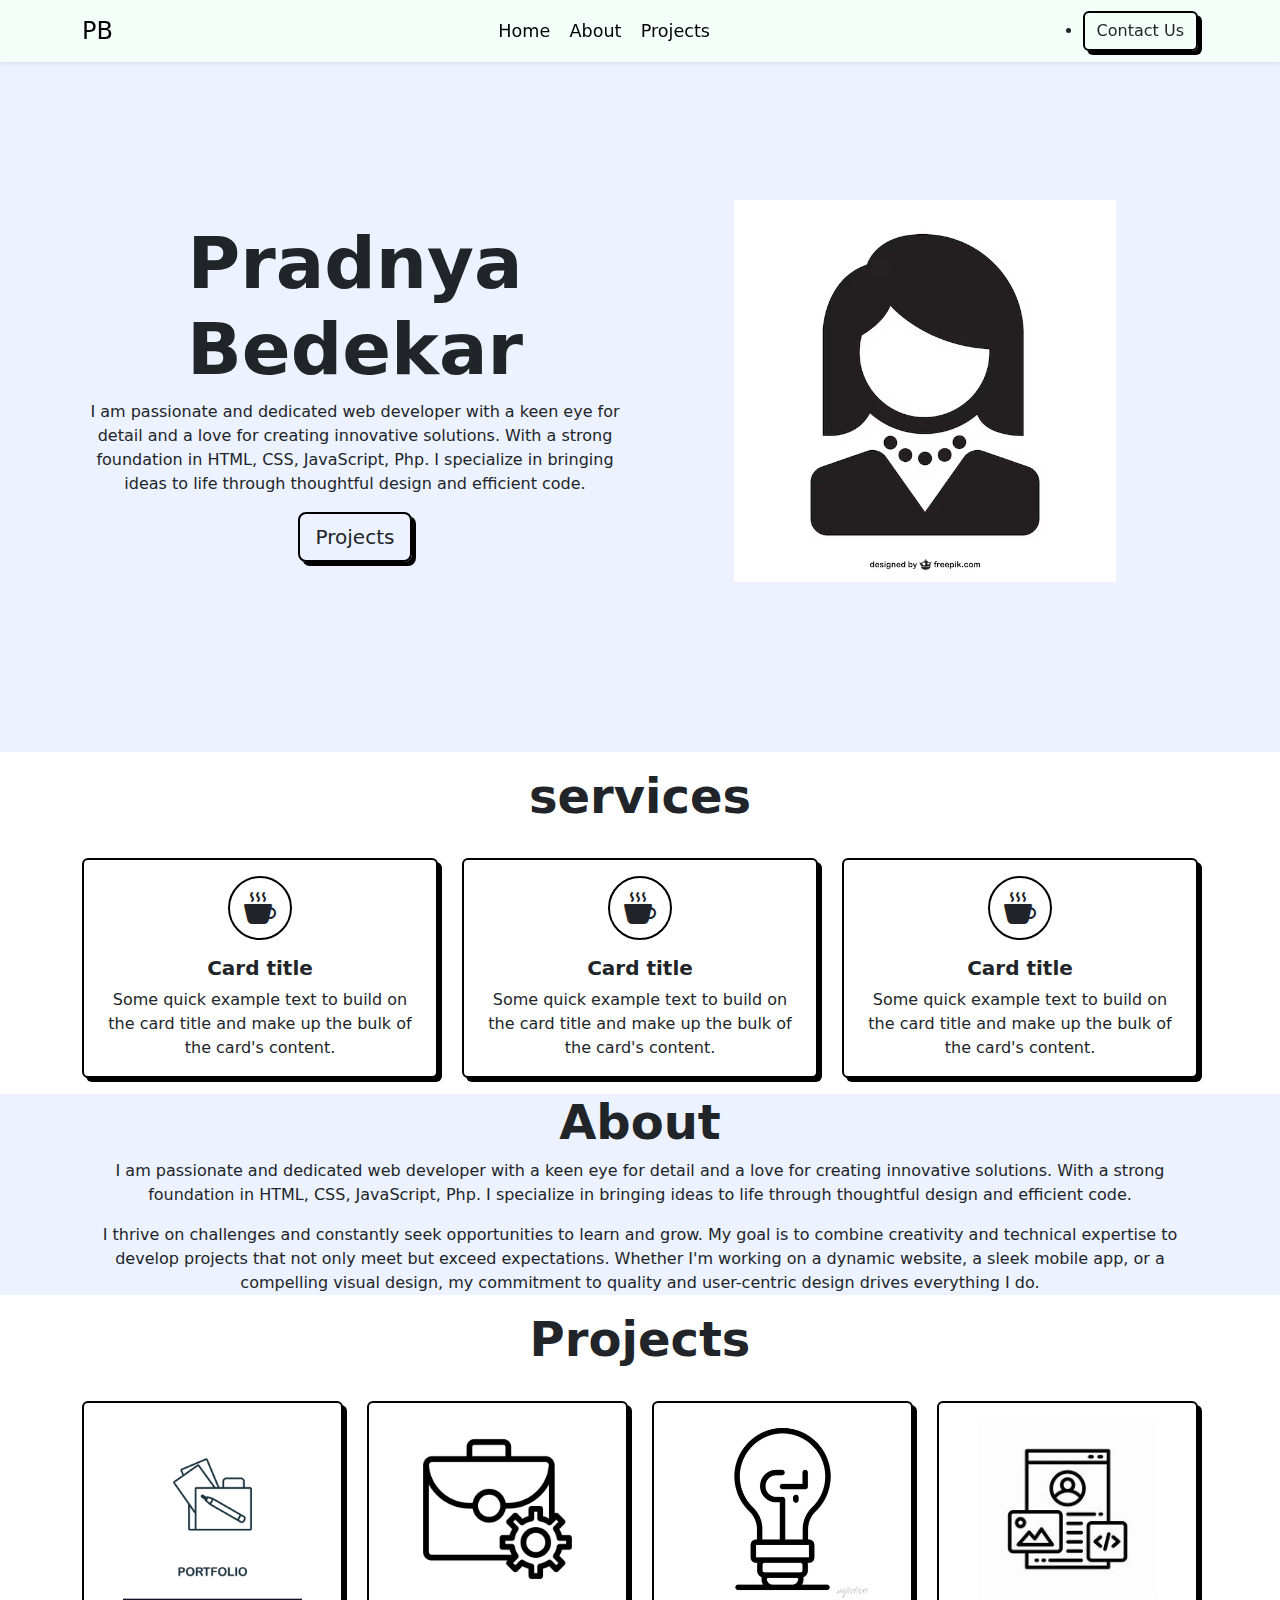
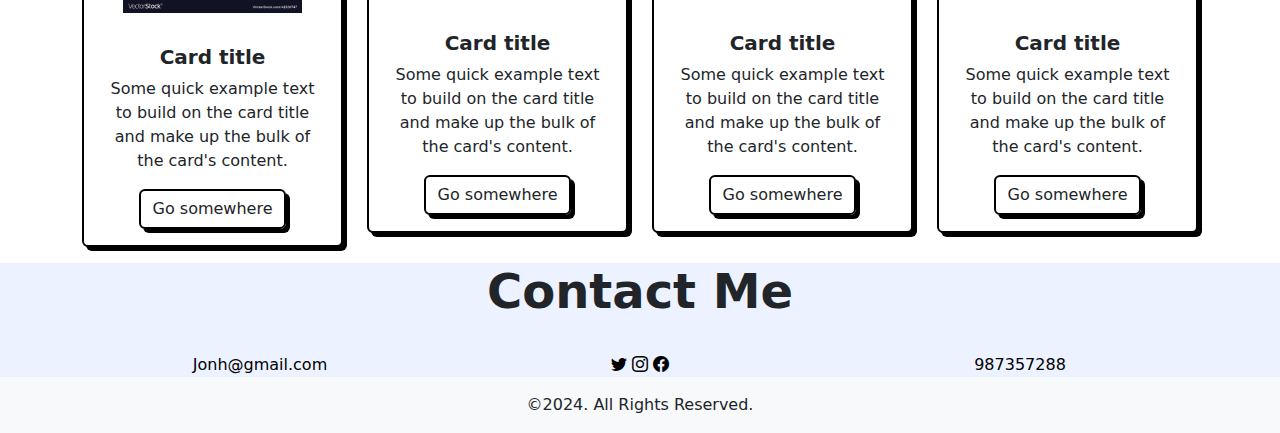
<file: bootstrap/index.html>
<!doctype html>
<html lang="en">
  <head>
    <meta charset="utf-8">
    <meta name="viewport" content="width=device-width, initial-scale=1">
    <title>Portfolio</title>
    <link href="https://cdn.jsdelivr.net/npm/bootstrap@5.3.3/dist/css/bootstrap.min.css" rel="stylesheet" integrity="sha384-QWTKZyjpPEjISv5WaRU9OFeRpok6YctnYmDr5pNlyT2bRjXh0JMhjY6hW+ALEwIH" crossorigin="anonymous">
    <link rel="stylesheet" href="https://cdn.jsdelivr.net/npm/bootstrap-icons@1.11.3/font/bootstrap-icons.min.css">
    <link rel="stylesheet" href="style.css">  
  </head>
  <body>
    <nav class="navbar navbar-expand-lg fixed-top shadow-sm">
      <div class="container-lg">
        <a class="navbar-brand" href="#">PB</a>
        <button class="navbar-toggler" type="button" data-bs-toggle="collapse" data-bs-target="#navbarNav" aria-controls="navbarNav" aria-expanded="false" aria-label="Toggle navigation">
          <span class="navbar-toggler-icon"></span>
        </button>
        <div class="collapse navbar-collapse" id="navbarNav">
          <ul class="navbar-nav mx-auto">
            <li class="nav-item">
              <a class="nav-link active" aria-current="page" href="#hero">Home</a>
            </li>
            <!-- <li class="nav-item">
              <a class="nav-link" href="contact.html">Contact</a>
            </li> -->
            <li class="nav-item">
              <a class="nav-link" href="#about">About</a>
            </li>
            <li class="nav-item">
              <a class="nav-link" href="#projects">Projects</a>
            </li>
            <li class="nav-item">
              <a class="nav-link d-lg-none" href="contact.html">Contacts</a>
            </li>
           </ul>
           <li class="nav-item">
            <a class="btn btn-outline-dark d-none d-lg-block" href="contact.html">Contact Us</a>
          </li>
        </div>
      </div>
    </nav>
    <section class="hero" id="hero">
     <div class="container">
      <div class="row align-items-center">
        <div class="col-sm-6">
          <h1 class="display-2 fw-bold">Pradnya Bedekar</h1>
          <p>I am passionate and dedicated web developer with a keen eye for detail and a love for creating innovative solutions. With a strong foundation in HTML, CSS, JavaScript, Php. I specialize in bringing ideas to life through thoughtful design and efficient code.</p>
          <button class="btn btn-outline-dark btn-lg">Projects</button>
        </div>
        <div class="col-sm-6 text-center">
          <img src="folio.avif" class="img-fluid" alt="">
        </div>
      </div>
     </div>
    </section>
    <section class="services" id="services">
      <div class="container">
        <h2 class="display-5 fw-bold mt-3">services</h2>
        <div class="row">
          <div class="col-lg col-sm-4 mt-4">
            <div class="card">
              <i class="bi bi-cup-hot-fill"></i>
              <div class="card-body">
                <h5 class="card-title fw-bold">Card title</h5>
                <p class="card-text">Some quick example text to build on the card title and make up the bulk of the card's content.</p>
               </div>
            </div>
          </div>
          <div class="col-lg col-sm-4 mt-4">
            <div class="card">
              <i class="bi bi-cup-hot-fill"></i>
              <div class="card-body">
                <h5 class="card-title fw-bold">Card title</h5>
                <p class="card-text">Some quick example text to build on the card title and make up the bulk of the card's content.</p>
               </div>
            </div>
          </div>
          <div class="col-lg col-sm-4 mt-4">
            <div class="card">
              <i class="bi bi-cup-hot-fill"></i>
              <div class="card-body">
                <h5 class="card-title fw-bold">Card title</h5>
                <p class="card-text">Some quick example text to build on the card title and make up the bulk of the card's content.</p>
               </div>
            </div>
          </div>
        </div>
      </div>
    </section>
    <section class="about" id="about">
      <div class="container">
        <h2 class="display-5 fw-bold mt-3">About</h2>
        <p>I am passionate and dedicated web developer with a keen eye for detail and a love for creating innovative solutions. With a strong foundation in HTML, CSS, JavaScript, Php. I specialize in bringing ideas to life through thoughtful design and efficient code.</p>
        <p>I thrive on challenges and constantly seek opportunities to learn and grow. My goal is to combine creativity and technical expertise to develop projects that not only meet but exceed expectations. Whether I'm working on a dynamic website, a sleek mobile app, or a compelling visual design, my commitment to quality and user-centric design drives everything I do.</p>
      </div>
    </section>
    <section class="projects" id="projects">
      <div class="container">
        <h2 class="display-5 fw-bold mt-3">Projects</h2>
        <div class="row">
          <div class="col-lg col-sm-6 mt-4">
            <div class="card">
              <img src="p1.jpg" class="card-img-top" alt="...">
              <div class="card-body">
                <h5 class="card-title fw-bold">Card title</h5>
                <p class="card-text">Some quick example text to build on the card title and make up the bulk of the card's content.</p>
                <a href="#" class="btn btn-outline-dark">Go somewhere</a>
              </div>
            </div>
          </div>
          <div class="col-lg col-sm-6 mt-4">
            <div class="card">
              <img src="p2.jpg" class="card-img-top" alt="...">
              <div class="card-body">
                <h5 class="card-title fw-bold">Card title</h5>
                <p class="card-text">Some quick example text to build on the card title and make up the bulk of the card's content.</p>
                <a href="#" class="btn btn-outline-dark">Go somewhere</a>
              </div>
            </div>
          </div>
          <div class="col-lg col-sm-6 mt-4">
            <div class="card">
              <img src="p3.jpg" class="card-img-top" alt="...">
              <div class="card-body">
                <h5 class="card-title fw-bold">Card title</h5>
                <p class="card-text">Some quick example text to build on the card title and make up the bulk of the card's content.</p>
                <a href="#" class="btn btn-outline-dark">Go somewhere</a>
              </div>
            </div>
          </div>
          <div class="col-lg col-sm-6 mt-4">
            <div class="card">
              <img src="p4.jpg" class="card-img-top" alt="...">
              <div class="card-body">
                <h5 class="card-title fw-bold">Card title</h5>
                <p class="card-text">Some quick example text to build on the card title and make up the bulk of the card's content.</p>
                <a href="#" class="btn btn-outline-dark">Go somewhere</a>
              </div>
            </div>
          </div>
        </div>
      </div>
    </section>
    <section class="contact" id="contact">
      <div class="container">
        <h2 class="display-5 fw-bold mt-3">Contact Me</h2>
        <div class="row">
          <div class="col-sm-4 mt-4">
            <a href="#">Jonh@gmail.com</a>
          </div>
          <div class="col-sm-4 mt-4">
            <div class="social-media">
              <a href="#"><i class="bi bi-twitter"></i></a>
              <a href="#"><i class="bi bi-instagram"></i></a>
              <a href="#"><i class="bi bi-facebook"></i></a>
            </div>
          </div>
          <div class="col-sm-4 mt-4">
            <a href="#">987357288</a>
          </div>
        </div>
      </div>
    </section>
    <footer class="text-center p-3 bg-body-tertiary">
      <div>&copy;2024. All Rights Reserved.</div>
    </footer>
    <script src="https://cdn.jsdelivr.net/npm/bootstrap@5.3.3/dist/js/bootstrap.bundle.min.js" integrity="sha384-YvpcrYf0tY3lHB60NNkmXc5s9fDVZLESaAA55NDzOxhy9GkcIdslK1eN7N6jIeHz" crossorigin="anonymous"></script>
  </body>
</html>
</file>
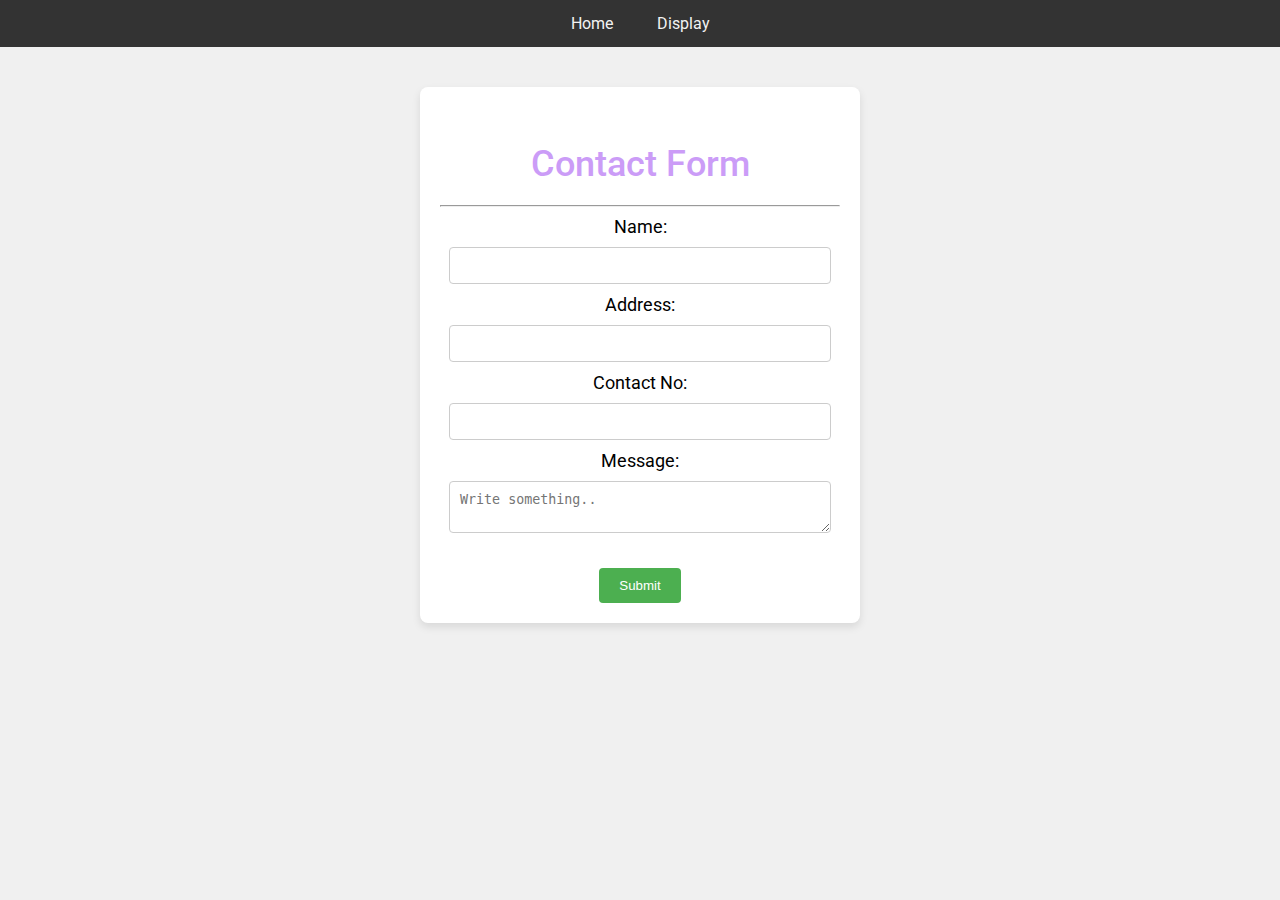
<file: bootstrap/contact.html>
<!DOCTYPE html>
<html lang="en">
<head>
    <meta charset="UTF-8">
    <meta name="viewport" content="width=device-width, initial-scale=1.0">
    <title>Contact Us</title>
    <link rel="stylesheet" type="text/css" href="contact.css">
    <style>
        @import url('https://fonts.googleapis.com/css2?family=Roboto:wght@400;500&display=swap');

        body {
            font-family: 'Roboto', sans-serif;
            background-color: #f0f0f0;
            margin: 0;
            padding: 0;
        }

        .h1 {
            font-size: 36px;
            color: #cb9cf7;
        }
        
        .navbar {
            overflow: hidden;
            background-color: #333;
            text-align: center;
        }

        .navbar a {
            display: inline-block;
            color: #f2f2f2;
            text-align: center;
            padding: 14px 20px;
            text-decoration: none;
            transition: background-color 0.3s, color 0.3s;
        }

        .navbar a:hover {
            background-color: #ddd;
            color: black;
        }
    </style>
</head>
<body>
    <!-- Navigation bar -->
    <div class="navbar">
        <a href="contact.html">Home</a>
        <a href="display.php">Display</a>
    </div>

    <form action="contact.php" method="post">
        <div class="contain">
            <p class="h1">Contact Form</p>
            <hr>
            <label for="name">Name:</label><br>
            <input type="text" name="name" id="name" required><br>
            <label for="address">Address:</label><br>
            <input type="text" name="address" id="address" required><br>
            <label for="contact">Contact No:</label><br>
            <input type="text" name="contact" id="contact" required><br>
            <label for="msg">Message:</label><br>
            <textarea name="msg" id="msg" placeholder="Write something.." required></textarea><br><br>
            <input type="submit" value="Submit">
        </div>
    </form>
</body>
</html>
</file>
<file: bootstrap/style.css>
section[class^="container"]{
    padding: 4rem 2rem;
}
@media screen and (min-width:1024px){
    section[class^="container"]{
        padding: 4rem;
    }
    nav[class^="container"]{
        padding: 0 4rem;
    }
}

section:not(:first-of-type){
    /* padding-top: 9%; */
    text-align: center;
}

section:nth-child(2n){
    background-color: #ecf2ff;
}
a{
    color: black;
    text-decoration: none;
}

/* navbar */
.navbar{
    background-color:#F5FFFA;
}

.navbar-nav .nav-link{
    color: black;
    font-size: 1.1rem;
    transition: all 0.5s;
}
.navbar-nav .nav-link:hover{
    color: #000;
}
@media  screen and (min-width:1024px) {
    .navbar-nav .nav-item{
        padding: 0.1rem;
    }
    .navbar-brand{
        font-size: 1.5rem;
    }
    
}




/* Hero */
section.hero{
    /* background-color: #ecf2ff; */
    padding-top: 200px;
    padding-bottom: 170px;
}
@media screen and (min-width:502px){
    section.hero{
        text-align: center;
    }
    section.hero img{
        width: 70%;
    }

}

/* Service */
section.services i{
    font-size: 2rem;
    margin: 1rem auto 0;
    border: 2px solid #000;
    width: 4rem;
    height: 4rem;
    border-radius: 50%;
    display: flex;
    align-items: center;
    justify-content: center;
}
section .card, .btn-outline-dark{
    border: 2px solid black;
    box-shadow: 4px 4px black;
}

section.card{
    max-width: 22rem;
    margin-inline: auto;

}
   
/* About me */
@media  screen and (min-width:1024px){
    section.about.container{
        width: 60%;
    }
}
/* Project */
section.projects.card{
    max-width: 17rem;
    text-align: left;
}
section.projects .card img{
    max-width: 70%;
    margin: 1rem auto;
}
/* Contacts */
section.contact.social-media a{
    padding: 0 0.5rem;
    font-size: 1.3rem;
}
</file>
<file: bootstrap/contact.css>
/* Container styles */
.contain {
  text-align: center;
  font-size: 18px;
  margin: 40px auto;
  padding: 20px;
  width: 400px;
  background-color: #fff;
  box-shadow: 0 4px 8px rgba(0, 0, 0, 0.1);
  border-radius: 8px;
  transition: transform 0.3s ease, box-shadow 0.3s ease;
}

.contain:hover {
  transform: translateY(-5px);
  box-shadow: 0 8px 16px rgba(0, 0, 0, 0.2);
}

/* Form elements styles */
input[type="text"], textarea {
  width: 90%;
  padding: 10px;
  margin: 10px 0;
  border: 1px solid #ccc;
  border-radius: 4px;
  transition: border-color 0.3s ease, box-shadow 0.3s ease;
}

input[type="text"]:focus, textarea:focus {
  border-color: #cb9cf7;
  box-shadow: 0 0 8px rgba(203, 156, 247, 0.5);
}

/* Submit button styles */
input[type="submit"] {
  background-color: #4CAF50;
  color: white;
  padding: 10px 20px;
  border: none;
  border-radius: 4px;
  cursor: pointer;
  transition: background-color 0.3s ease, transform 0.3s ease;
}

input[type="submit"]:hover {
  background-color: #45a049;
  transform: translateY(-2px);
}

/* Navigation bar */
.navbar a {
  transition: background-color 0.3s ease, color 0.3s ease;
}

/* Adding hover effects */
.navbar a:hover {
  background-color: #ddd;
  color: black;
}

/* Form heading */
.h1 {
  font-size: 36px;
  font-weight: 500;
  color: #cb9cf7;
  margin-bottom: 20px;
}
</file>
